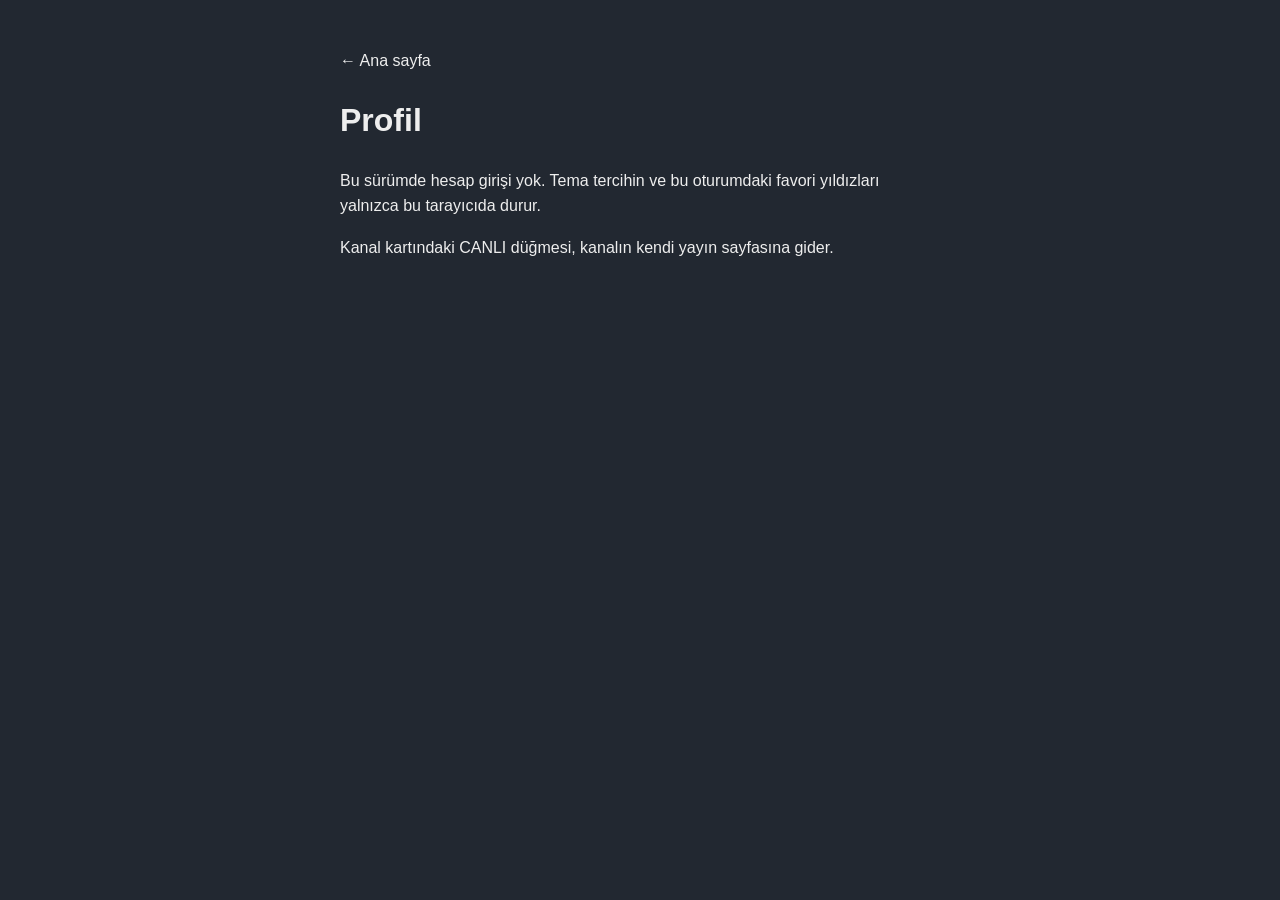
<file: profile.html>
<!DOCTYPE html>
<html lang="tr">
<head>
  <meta charset="UTF-8">
  <meta name="viewport" content="width=device-width, initial-scale=1.0">
  <title>Profil | OMNİYAYI-N-</title>
  <link rel="icon" href="favicon.svg" type="image/svg+xml">
  <link rel="stylesheet" href="style.css">
</head>
<body data-theme="dark">
  <div class="container" style="max-width: 640px; padding: 48px 20px;">
    <a href="index.html" style="color: inherit;">← Ana sayfa</a>
    <h1>Profil</h1>
    <p>Bu sürümde hesap girişi yok. Tema tercihin ve bu oturumdaki favori yıldızları yalnızca bu tarayıcıda durur.</p>
    <p>Kanal kartındaki CANLI düğmesi, kanalın kendi yayın sayfasına gider.</p>
  </div>
</body>
</html>
</file>
<file: style.css>
/* style.css - MODERN VE PROFESYONEL TASARIM (ULTIMATE V7.2 - 3 SÜTUNLU DÜZEN) */

/* ========================================================================= */
/* 0. EVRENSEL SIFIRLAMA VE ERİŞİLEBİLİRLİK */
/* ========================================================================= */
*, *::before, *::after {
    box-sizing: border-box;
}

/* Tüm interaktif elementler için şık odaklanma (Focus) stili */
:focus-visible {
    outline: none;
    box-shadow: 0 0 0 3px var(--accent-color), 0 0 0 5px rgba(255, 193, 7, 0.5);
    border-radius: 4px; 
}
/* Focus stillerini kendi içinde yöneten elementler için override */
.category-btn:focus-visible, .sort-btn:focus-visible, .theme-toggle-btn:focus-visible, 
.notification-btn:focus-visible, .profile-link:focus-visible, #searchInput:focus-visible {
    box-shadow: 0 0 0 3px var(--primary-color), 0 0 0 5px rgba(0, 173, 181, 0.4);
    outline: none;
}
a {
    color: var(--primary-color);
    text-decoration: none;
    transition: color 0.2s ease;
}
a:hover {
    color: var(--accent-color);
}
.fas, .fab {
    vertical-align: middle;
}

/* ✨ YENİ EKLEME: Sayfa yüklenirken yumuşak giriş animasyonu */
@keyframes fadeIn {
    from { opacity: 0; transform: translateY(10px); }
    to { opacity: 1; transform: translateY(0); }
}

/* ✨ YENİ EKLEME: Yüklenme animasyonu (Spinner) */
@keyframes spin {
    to { transform: rotate(360deg); }
}

/* ========================================================================= */
/* 1. TEMEL DEĞİŞKENLER VE SIFIRLAMA           */
/* ========================================================================= */

:root {
    --primary-color: #00ADB5; /* Turkuaz/Mavi (Ana Vurgu) */
    --secondary-color: #FF5722; /* Kırmızı/Turuncu (Aksiyon/LIVE) */
    --accent-color: #FFC107; /* Sarı (Favori/Vurgu) */
    --background-dark: #222831; /* Deep Dark */
    --card-dark: #393E46;
    --text-light: #EEEEEE;
    --text-muted: #B0B0B0;
    --border-color: #4A5568;
    --progress-color: #4CAF50; /* EGP İlerleme Çubuğu Rengi */
    
    /* YENİ REKLAM RENKLERİ */
    --ad-background: linear-gradient(90deg, #1f242d, #2d323b); /* Reklam Arkaplanı */
    --ad-text-color: #f7d794; /* Parlak Reklam Metni */
    --ad-border-color: #00ADB5; /* Reklam Sınır Rengi */
}

body {
    font-family: 'Inter', sans-serif;
    margin: 0;
    padding: 0;
    background-color: var(--background-dark);
    color: var(--text-light);
    line-height: 1.6;
    transition: background-color 0.3s ease, color 0.3s ease;
    animation: fadeIn 0.8s ease-out; 
}

/* Scrollbar Stili (Modern Plan) */
body::-webkit-scrollbar {
    width: 8px; 
}
body::-webkit-scrollbar-track {
    background: var(--background-dark); 
}
body::-webkit-scrollbar-thumb {
    background-color: var(--card-dark); 
    border-radius: 10px;
    border: 2px solid var(--background-dark);
}
body::-webkit-scrollbar-thumb:hover {
    background-color: var(--primary-color); 
}

.hidden { display: none !important; }
.container { max-width: 1400px; margin: 0 auto; padding: 0 20px; } 

/* ========================================================================= */
/* 2. REKLAM / DUYURU BANNERI (YENİ EKLEME) */
/* ========================================================================= */

.top-ad-banner {
    background: var(--ad-background);
    padding: 10px 0;
    text-align: center;
    color: var(--ad-text-color);
    font-size: 1em;
    font-weight: 600;
    border-bottom: 3px solid var(--ad-border-color);
    box-shadow: 0 5px 15px rgba(0, 0, 0, 0.4);
    animation: pulse 1.5s infinite alternate; /* Dikkat çekici animasyon */
}
@keyframes pulse {
    from { box-shadow: 0 5px 15px rgba(0, 0, 0, 0.4), 0 0 0 0 rgba(0, 173, 181, 0.7); }
    to { box-shadow: 0 5px 20px rgba(0, 0, 0, 0.6), 0 0 10px 3px rgba(0, 173, 181, 0.7); }
}
.ad-text-content {
    display: flex;
    justify-content: center;
    align-items: center;
    gap: 15px;
    max-width: 1200px;
    margin: 0 auto;
}
.ad-text-content i {
    color: var(--accent-color);
    font-size: 1.5em;
    animation: bounce 0.8s infinite alternate;
}
@keyframes bounce {
    from { transform: translateY(0); }
    to { transform: translateY(-3px); }
}
.ad-link {
    color: var(--ad-text-color);
    text-decoration: underline;
    font-weight: 700;
}
.ad-link:hover {
    color: var(--primary-color);
}

/* ========================================================================= */
/* 3. HEADER VE LOGO STİLİ (İLERİ SEVİYE)      */
/* ========================================================================= */

.sticky-header {
    background-color: rgba(57, 62, 70, 0.95); /* Şeffaflık azaltıldı */
    position: sticky;
    top: 0;
    z-index: 1000;
    box-shadow: 0 5px 20px rgba(0, 0, 0, 0.5);
    /* YENİ: Yapışkan başlık için BLUR efekti */
    backdrop-filter: blur(10px); /* Hafifçe artırıldı */
    -webkit-backdrop-filter: blur(10px);
    transition: background-color 0.3s ease, backdrop-filter 0.3s ease;
}
.header-content {
    display: flex;
    justify-content: space-between;
    align-items: center;
    padding: 15px 0;
}

/* LOGO ALANI STİLLERİ */
.logo-area .app-logo-link {
    display: flex;
    align-items: center;
    gap: 10px;
}
.app-logo-img { 
    width: 40px; 
    height: 40px;
    border-radius: 50%;
    object-fit: cover; 
    border: 2px solid var(--primary-color);
    box-shadow: 0 0 10px rgba(0, 173, 181, 0.4);
    transition: transform 0.3s, box-shadow 0.3s;
}
.app-logo-img:hover {
    transform: rotate(-5deg) scale(1.05);
    box-shadow: 0 0 15px 3px rgba(0, 173, 181, 0.7);
}
.logo-text {
    font-size: 1.7rem;
    font-weight: 900;
    color: var(--primary-color);
    margin: 0;
    text-shadow: 0 0 5px rgba(0, 173, 181, 0.8);
}

/* Gelişmiş Arama Kutusu */
.search-container {
    flex-grow: 1;
    max-width: 500px;
    margin: 0 20px;
    position: relative;
}
#searchInput {
    width: 100%;
    padding: 10px 15px 10px 40px;
    border: 1px solid var(--border-color);
    border-radius: 25px;
    font-size: 1em;
    background-color: var(--background-dark);
    color: var(--text-light);
    transition: all 0.3s;
    box-shadow: inset 2px 2px 5px rgba(0, 0, 0, 0.5);
}
#searchInput:focus {
    border-color: var(--primary-color);
    outline: none;
}
.search-icon {
    position: absolute;
    left: 15px;
    top: 50%;
    transform: translateY(-50%);
    color: var(--text-muted);
    pointer-events: none;
}
.search-suggestions {
    position: absolute;
    top: calc(100% + 5px); 
    left: 0;
    right: 0;
    background-color: var(--card-dark);
    border: 1px solid var(--border-color);
    border-radius: 8px;
    box-shadow: 0 8px 15px rgba(0, 0, 0, 0.3);
    z-index: 1001;
    overflow: hidden;
}
.search-suggestions a {
    display: block;
    padding: 10px 15px;
    color: var(--text-light);
    transition: background-color 0.2s;
}
.search-suggestions a:hover, .search-suggestions a:focus {
    background-color: var(--background-dark);
    color: var(--primary-color);
}

/* Kullanıcı Alanı ve Açılır Menüler */
.user-area {
    display: flex;
    align-items: center;
    gap: 10px;
    flex-shrink: 0; 
}
.notification-btn,
.profile-link,
.theme-toggle-btn {
    background: transparent;
    border: 1px solid var(--border-color);
    color: var(--text-muted);
    width: 38px;
    height: 38px;
    border-radius: 50%;
    cursor: pointer;
    font-size: 1.1em; 
    transition: all 0.3s ease;
    position: relative; 
    display: flex;
    align-items: center;
    justify-content: center;
}
.notification-btn:hover,
.profile-link:hover,
.theme-toggle-btn:hover {
    color: var(--primary-color);
    border-color: var(--primary-color);
    transform: scale(1.1) rotate(15deg);
}
.notification-badge {
    position: absolute;
    top: -5px;
    right: -5px;
    background-color: var(--secondary-color);
    color: white;
    font-size: 0.6em;
    font-weight: bold;
    width: 18px;
    height: 18px;
    border-radius: 50%;
    display: flex;
    align-items: center;
    justify-content: center;
    border: 2px solid var(--card-dark);
}
.dropdown-container {
    position: relative;
}
.dropdown-panel {
    position: absolute;
    top: calc(100% + 15px);
    right: 0;
    width: 280px;
    background-color: var(--card-dark);
    border-radius: 8px;
    box-shadow: 0 10px 30px rgba(0, 0, 0, 0.5);
    border: 1px solid var(--border-color);
    z-index: 1002;
    overflow: hidden;
}
.dropdown-header {
    padding: 12px 15px;
    font-weight: 600;
    border-bottom: 1px solid var(--border-color);
    color: var(--text-light);
}
.dropdown-panel ul {
    list-style: none;
    margin: 0;
    padding: 0;
}
.dropdown-panel li a {
    display: flex;
    align-items: center;
    gap: 10px;
    padding: 12px 15px;
    color: var(--text-muted);
    transition: background-color 0.2s, color 0.2s;
}
.dropdown-panel li a:hover {
    background-color: var(--background-dark);
    color: var(--primary-color);
}
.dropdown-footer {
    padding: 10px 15px;
    text-align: center;
    border-top: 1px solid var(--border-color);
    font-size: 0.9em;
}

/* ========================================================================= */
/* 4. KATEGORİ NAVİGASYON (GELİŞTİRİLDİ VE SÜSLENDİ) */
/* ========================================================================= */

.category-nav-wrapper {
    position: relative; 
    background-color: var(--card-dark); /* Arkaplan rengi eklendi */
    box-shadow: inset 0 3px 5px rgba(0, 0, 0, 0.2);
    border-top: 1px solid var(--border-color);
}

/* Kategori kaydırma oku (Affordance) - Gradyan */
.category-nav-wrapper::after {
    content: '';
    position: absolute;
    right: 0;
    top: 0;
    bottom: 0;
    width: 80px; /* Biraz daha genişletildi */
    background: linear-gradient(to left, var(--card-dark), transparent);
    pointer-events: none;
    transition: opacity 0.3s;
}

.category-nav {
    display: flex;
    flex-wrap: nowrap;
    overflow-x: auto;
    gap: 12px; /* Boşluk artırıldı */
    padding: 15px 20px; /* İç boşluk artırıldı */
    margin: 0; 
    -webkit-overflow-scrolling: touch;
    scrollbar-width: none;
}
.category-nav::-webkit-scrollbar {
    display: none; 
}
.category-btn {
    /* ✨ YENİ STİL: Cam benzeri (Glassmorphism Light) */
    background: rgba(0, 173, 181, 0.1); /* Hafif şeffaf arkaplan */
    color: var(--text-light);
    padding: 10px 18px; /* Daha dolgun buton */
    border-radius: 25px; /* Daha yuvarlak */
    border: 1px solid rgba(0, 173, 181, 0.5); /* Hafif sınır */
    cursor: pointer;
    flex-shrink: 0;
    transition: all 0.3s ease; 
    display: flex;
    align-items: center;
    gap: 8px;
    font-weight: 600;
    text-shadow: 0 0 5px rgba(0, 0, 0, 0.5);
    /* Neon gölge efekti */
    box-shadow: 0 0 5px rgba(0, 0, 0, 0.3);
}
.category-btn:hover {
    background: rgba(0, 173, 181, 0.2);
    border-color: var(--primary-color);
    transform: translateY(-3px) scale(1.05); /* Güçlü hover etkisi */
    box-shadow: 0 4px 15px rgba(0, 0, 0, 0.5), 0 0 10px var(--primary-color);
}
.category-btn.active {
    background-color: var(--primary-color);
    color: var(--background-dark);
    font-weight: 900;
    border-color: #fff;
    box-shadow: 0 0 15px var(--primary-color); /* Aktif butonda güçlü parıltı */
    transform: scale(1.05);
}

/* ========================================================================= */
/* 5. ANA İÇERİK DÜZENİ VE DİĞER BÖLÜMLER (GÜNCELLENDİ) */
/* ========================================================================= */

.main-content { 
    padding-top: 30px; 
    padding-bottom: 60px;
    flex-grow: 1; 
}

.filter-controls {
    display: flex;
    flex-wrap: wrap; 
    justify-content: space-between; 
    align-items: center;
    padding: 10px 0;
    margin-bottom: 20px;
    border-bottom: 1px solid var(--border-color);
    gap: 15px; 
}
.result-info {
    color: var(--text-muted);
    font-size: 0.9em;
    font-weight: 600;
}
.sort-options {
    display: flex;
    align-items: center;
    gap: 8px;
}
.sort-options span {
    color: var(--text-muted);
    font-size: 0.9em;
}
.sort-btn {
    background-color: var(--card-dark);
    color: var(--text-muted);
    border: 1px solid var(--border-color);
    padding: 6px 12px;
    border-radius: 20px;
    cursor: pointer;
    font-size: 0.9em;
    transition: all 0.2s ease;
    display: flex;
    align-items: center;
}
.sort-btn:hover, .sort-btn.active {
    background-color: var(--primary-color);
    color: var(--background-dark);
    border-color: var(--primary-color);
    font-weight: 600;
    transform: translateY(-2px);
}
.sort-btn i {
    margin-right: 5px;
}

.main-grid {
    display: grid;
    /* YENİ: 3 Sütunlu Düzen */
    grid-template-columns: 250px 1fr 300px;
    gap: 30px;
}
.channel-section h2 {
    color: var(--primary-color);
    padding-bottom: 10px;
    margin-bottom: 25px;
    font-size: 2.0em; 
    font-weight: 900;
    border-bottom: 2px solid var(--primary-color); 
    text-shadow: 0 0 8px rgba(0, 173, 181, 0.6);
    letter-spacing: 1px;
}
.channel-list {
    display: grid;
    grid-template-columns: repeat(auto-fit, minmax(320px, 1fr)); 
    gap: 25px; 
}

.loader-container {
    display: flex;
    flex-direction: column;
    align-items: center;
    justify-content: center;
    padding: 50px;
    gap: 15px;
    color: var(--text-muted);
    grid-column: 1 / -1; 
}
.spinner {
    width: 50px;
    height: 50px;
    border: 5px solid var(--border-color);
    border-top-color: var(--primary-color);
    border-radius: 50%;
    animation: spin 1s linear infinite;
}

.info-message {
    padding: 30px;
    background-color: var(--card-dark);
    border-radius: 8px;
    color: var(--text-light);
    grid-column: 1 / -1;
    text-align: center;
    border: 2px solid var(--border-color);
    box-shadow: 0 0 15px rgba(0, 0, 0, 0.2);
    transition: background-color 0.3s ease;
}
.info-message i {
    font-size: 2.5em;
    color: var(--primary-color);
    display: block;
    margin-bottom: 15px;
}
.info-message p {
    font-size: 1.2em;
    font-weight: 600;
    margin-bottom: 5px;
}
.info-message span {
    color: var(--text-muted);
}


/* ========================================================================= */
/* 6. KANAL KARTLARI (ULTIMATE ANİMASYONLAR)   */
/* ========================================================================= */
/* Kanal kartı stilleri korundu. */

.channel-card {
    background-color: var(--card-dark);
    border-radius: 10px;
    box-shadow: 0 4px 8px rgba(0, 0, 0, 0.3);
    display: flex; 
    flex-direction: column; 
    padding: 0; 
    position: relative;
    border-left: 5px solid var(--secondary-color);
    transition: all 0.3s cubic-bezier(0.25, 0.8, 0.25, 1);
    transform-style: preserve-3d;
    will-change: transform, box-shadow; 
}
.channel-card:hover {
    transform: translateY(-8px) scale(1.03) perspective(1000px) rotateY(0.5deg);
    box-shadow: 
        0 15px 30px rgba(0, 0, 0, 0.8), 
        0 0 20px rgba(0, 173, 181, 0.7); 
    border-left-color: var(--primary-color);
}
.card-content-wrapper {
    display: flex;
    align-items: center;
    padding: 15px;
    width: 100%;
}
.logo-container img {
    width: 50px; height: 50px;
    border-radius: 50%;
    border: 2px solid var(--primary-color);
    background-color: #fff;
    object-fit: cover; 
    transition: transform 0.3s, filter 0.3s;
}
.channel-card:hover .logo-container img {
    transform: scale(1.05);
    filter: brightness(1.1);
}

.info { margin-left: 15px; flex-grow: 1; overflow: hidden; } 
.channel-name { 
    font-size: 1.1em; 
    font-weight: 700; 
    color: var(--text-light);
    margin-bottom: 2px;
    white-space: nowrap;
    overflow: hidden;
    text-overflow: ellipsis;
}
.category-tag { 
    font-size: 0.6em; 
    background: var(--border-color); 
    color: var(--text-light); 
    padding: 2px 5px; 
    border-radius: 4px; 
}

.favorite-toggle { 
    font-size: 1.1em;
    color: var(--text-muted);
    cursor: pointer; 
    background: transparent; 
    border: none; 
    transition: color 0.2s, transform 0.2s;
    flex-shrink: 0;
    padding: 5px; 
}
.favorite-toggle.is-favorite { 
    color: var(--accent-color); 
}
.favorite-toggle:hover {
    color: var(--accent-color);
    transform: scale(1.2);
}

/* EPG (Yayın Akışı Bilgisi) Alanı */
.epg-info {
    width: 100%;
    padding: 10px 15px;
    background-color: rgba(0, 0, 0, 0.3); 
    border-top: 1px solid var(--border-color);
    border-radius: 0 0 10px 10px;
    box-sizing: border-box;
    text-shadow: 1px 1px 2px rgba(0, 0, 0, 0.5);
}
.program-title {
    font-size: 0.9em;
    font-weight: 600;
    color: var(--text-light);
    white-space: nowrap;
    overflow: hidden;
    text-overflow: ellipsis;
}
.program-times {
    font-size: 0.75em;
    color: var(--text-muted);
    margin-top: 2px;
}
.progress-bar-container {
    height: 5px;
    background-color: var(--border-color);
    border-radius: 5px;
    margin-top: 5px;
    overflow: hidden;
}
.progress-bar-fill {
    height: 100%;
    background-color: var(--progress-color);
    transition: width 1s linear;
}

/* LIVE LINK Buttonlar */
.live-link {
    padding: 6px 10px;
    background-color: var(--secondary-color);
    color: white;
    border-radius: 50px;
    font-weight: 600;
    text-decoration: none;
    flex-shrink: 0;
    transition: background-color 0.2s, transform 0.2s, box-shadow 0.2s;
    margin-left: 10px; 
    box-shadow: 0 4px 6px rgba(0, 0, 0, 0.3);
}
.live-link:hover { 
    background-color: #d84315; 
    box-shadow: 0 6px 10px rgba(0, 0, 0, 0.5);
    transform: translateY(-2px);
}
.live-link-info {
    background-color: var(--card-dark);
    color: var(--text-muted);
    cursor: default;
    border: 1px solid var(--border-color);
    box-shadow: none;
}
.live-link-info:hover {
    background-color: var(--card-dark);
    transform: none;
}

/* ========================================================================= */
/* 7. SIDEBAR WIDGETS VE FOOTER */
/* ========================================================================= */

.widget {
    background-color: var(--card-dark);
    border-radius: 10px;
    padding: 20px;
    margin-bottom: 20px;
    transition: background-color 0.3s ease;
    box-shadow: 0 4px 8px rgba(0, 0, 0, 0.3);
}
.widget h3 {
    color: var(--accent-color);
    padding-bottom: 10px;
    font-size: 1.3em;
    border-bottom: 2px solid transparent;
    border-image: linear-gradient(to right, var(--accent-color), var(--card-dark));
    border-image-slice: 1;
}
.widget ul {
    list-style: none;
    padding: 0;
    margin: 0;
}
.widget-popular li { 
    border-bottom: 1px dashed var(--border-color); 
    padding: 10px 0;
}
.widget-popular li:last-child {
    border-bottom: none;
}
.widget-popular a {
    color: var(--text-light);
    font-weight: 600;
}
.widget-popular a:hover {
    color: var(--primary-color);
}
.badge { 
    background: var(--primary-color); 
    color: var(--background-dark);
    font-weight: 900;
    padding: 3px 8px;
    border-radius: 5px;
    margin-right: 10px;
}
.upgrade-btn {
    background: var(--secondary-color);
    color: white;
    border: none; 
    padding: 10px 15px; 
    border-radius: 6px; 
    cursor: pointer; 
    transition: background-color 0.3s, transform 0.2s, box-shadow 0.3s;
    box-shadow: 0 2px 4px rgba(0, 0, 0, 0.3);
    width: 100%; 
    margin-top: 10px;
    font-weight: 600;
}
.upgrade-btn:hover {
    background-color: #d84315;
    transform: translateY(-2px);
    box-shadow: 0 4px 8px rgba(0, 0, 0, 0.5);
}

.social-links {
    display: flex;
    gap: 15px;
    margin-top: 10px;
}
.social-links a { 
    color: var(--primary-color); 
    font-size: 1.6em; 
    margin-right: 0;
    transition: color 0.2s, transform 0.2s;
}
.social-links a:hover {
    color: var(--accent-color);
    transform: scale(1.1) translateY(-2px);
}

/* --- FOOTER --- (Sticky Footer Desteği) */
footer {
    padding: 20px 0;
    margin-top: 40px;
    border-top: 1px solid var(--border-color);
    text-align: center;
    color: var(--text-muted);
    font-size: 0.9em;
    box-shadow: 0 -1px 5px rgba(0, 0, 0, 0.1);
}
.site-wrapper {
    min-height: 100vh;
    display: flex;
    flex-direction: column;
}

/* ========================================================================= */
/* 7B. YENİ: SOL SIDEBAR STİLLERİ (Left Navigation) */
/* ========================================================================= */

.left-sidebar {
    /* Konumu Sabitleme: Sayfa kayarken menü sabit kalsın */
    position: sticky;
    top: 100px; /* Header altından başlasın */
    height: fit-content;
    max-height: calc(100vh - 120px); /* Ekran yüksekliğine sığsın */
    overflow-y: auto; /* Gerekirse kaydırma çubuğu çıksın */
    padding-right: 5px; /* Kaydırma çubuğu için boşluk */
}

/* Widget Navigasyon Linkleri (Hızlı Erişim) */
.widget-nav .nav-links li a {
    display: flex;
    align-items: center;
    gap: 15px;
    padding: 12px 15px;
    border-radius: 8px;
    margin-bottom: 5px;
    color: var(--text-muted);
    font-weight: 600;
    transition: all 0.2s ease;
}

.widget-nav .nav-links li a i {
    font-size: 1.1em;
    color: var(--primary-color);
}

.widget-nav .nav-links li a:hover,
.widget-nav .nav-links li a.active {
    background-color: var(--background-dark);
    color: var(--text-light);
    border-left: 4px solid var(--primary-color);
    box-shadow: inset 4px 0 10px rgba(0, 173, 181, 0.2);
}

.widget-nav .nav-links li a.active i {
    color: var(--accent-color);
}

/* Kategori Listesi Stilleri */
.widget-categories .category-list {
    padding: 0;
}
.widget-categories .category-list li a {
    display: flex;
    align-items: center;
    gap: 12px;
    padding: 8px 10px;
    color: var(--text-muted);
    font-size: 0.95em;
    transition: all 0.2s ease;
    border-radius: 4px;
}

.widget-categories .category-list li a:hover {
    color: var(--primary-color);
    background-color: var(--background-dark);
}

/* Uygulama İndirme Alanı */
.widget-support {
    padding-top: 10px;
    border-top: 1px dashed var(--border-color);
}

.widget-support .support-links {
    margin-bottom: 15px;
}

.widget-support .app-download {
    text-align: center;
    padding-top: 10px;
}
.widget-support .app-download p {
    font-size: 0.9em;
    font-weight: 600;
    color: var(--text-light);
    margin-bottom: 10px;
}
.widget-support .app-btn {
    display: inline-flex;
    align-items: center;
    justify-content: center;
    width: 40px;
    height: 40px;
    border-radius: 50%;
    background-color: var(--primary-color);
    color: var(--background-dark);
    font-size: 1.5em;
    margin: 0 5px;
    transition: all 0.3s;
}
.widget-support .app-btn:hover {
    background-color: var(--accent-color);
    color: var(--background-dark);
    transform: scale(1.1) translateY(-2px);
}

/* ========================================================================= */
/* 7C. DİKEY BANNER (VERTICAL SKYSCRAPER) STİLLERİ */
/* ========================================================================= */

.vertical-banner-area {
    /* Widget temel stili korunuyor */
    background-color: var(--card-dark); 
    border-radius: 10px; /* Widget'tan alınan border-radius */
    border: 2px solid var(--ad-border-color); /* Dikkat çekici sınır */
    padding: 0; /* İç dolguyu sıfırlıyoruz, banner görseli dolacak */
    overflow: hidden;
    margin-bottom: 20px; /* Widget'tan alınan margin-bottom */
    
    /* Dikey Banner Boyutu (Standart Skyscraper boyutu) */
    width: 100%; /* Sidebar genişliğiyle aynı olacak */
    min-height: 600px; 
    max-height: 80vh; /* Ekran yüksekliğinin %80'ini geçmesin */
    
    /* Sayfa Kaydırılırken Sabit Kalma (Sticky) Özelliği */
    position: sticky;
    top: 100px; /* Header altından başlasın (header 100px civarında) */
    z-index: 500;
    
    /* Görünürlük için ekstra gölge */
    box-shadow: 0 0 15px rgba(0, 173, 181, 0.4), 0 5px 15px rgba(0, 0, 0, 0.7);
    transition: all 0.3s ease; /* Light/Dark moda geçiş yumuşak olsun */
}

.vertical-banner-area .banner-placeholder {
    display: flex;
    flex-direction: column;
    justify-content: center;
    align-items: center;
    height: 100%;
    min-height: 600px; /* Placeholder yüksekliği */
    background-color: #1a1e24; /* Koyu arkaplan */
    color: var(--ad-text-color);
    text-align: center;
    font-weight: 700;
    font-size: 1.2em;
    border: 1px dashed var(--ad-border-color);
}
.vertical-banner-area .banner-placeholder small {
    display: block;
    margin-top: 10px;
    font-size: 0.8em;
    color: var(--text-muted);
}
/* Banner içinde kullanılan görsel/iframe için (HTML'e eklenirse) */
.vertical-banner-area img, .vertical-banner-area iframe {
    display: block;
    width: 100%;
    height: 100%;
    object-fit: cover;
}

/* ========================================================================= */
/* 8. SCROLL TO TOP (YUKARI KAYDIR) DÜĞMESİ    */
/* ========================================================================= */

.scroll-top-btn {
    position: fixed;
    bottom: 30px; 
    right: 30px;
    background-color: var(--primary-color);
    color: var(--background-dark);
    width: 45px;
    height: 45px;
    border-radius: 50%;
    border: none;
    font-size: 1.2em;
    cursor: pointer;
    box-shadow: 0 2px 10px rgba(0, 0, 0, 0.3);
    z-index: 900;
    opacity: 0;
    visibility: hidden;
    transform: translateY(20px);
    transition: opacity 0.3s, visibility 0.3s, transform 0.3s, background-color 0.3s;
}
.scroll-top-btn.visible {
    opacity: 1;
    visibility: visible;
    transform: translateY(0);
}
.scroll-top-btn:hover {
    background-color: #008C94;
    transform: scale(1.1);
}

/* ========================================================================= */
/* 9. AÇIK MOD (LIGHT MODE) Override'ları GÜNCELLENDİ */
/* ========================================================================= */

body[data-theme="light"] {
    --primary-color: #007bff; 
    --secondary-color: #dc3545; 
    --accent-color: #E67E22; 
    --background-dark: #f5f7fa; 
    --card-dark: #ffffff; 
    --text-light: #343a40; 
    --text-muted: #6c757d; 
    --border-color: #dee2e6;
    --progress-color: #28a745; 
    
    /* LIGHT MODE REKLAM RENKLERİ */
    --ad-background: linear-gradient(90deg, #f5f5f5, #e0e0e0);
    --ad-text-color: #343a40;
    --ad-border-color: #007bff;
}

/* Light Mode Özel Geçersiz Kılmalar (Overrides) */
.light-mode .sticky-header,
.light-mode .widget,
.light-mode .channel-card,
.light-mode .info-message {
    background-color: var(--card-dark);
    border-color: var(--border-color);
    box-shadow: 0 4px 8px rgba(0, 0, 0, 0.05); 
    backdrop-filter: blur(5px); 
    -webkit-backdrop-filter: blur(5px);
}

/* ✨ YENİ EKLEME: Light Mode Vertical Banner Override */
.light-mode .vertical-banner-area {
    border-color: var(--ad-border-color);
    box-shadow: 0 0 10px rgba(0, 123, 255, 0.2), 0 5px 10px rgba(0, 0, 0, 0.1);
}
.light-mode .vertical-banner-area .banner-placeholder {
    background-color: #e9ecef; /* Daha açık arkaplan */
    color: var(--text-light);
    border: 1px dashed var(--primary-color);
}


.light-mode .channel-card:hover {
    box-shadow: 0 8px 15px rgba(0, 0, 0, 0.15); 
    border-left-color: var(--primary-color);
}
.light-mode .epg-info {
    background-color: rgba(240, 240, 240, 0.7); 
    text-shadow: none; 
}

/* Light Mode Neumorphism Geri Çevirme */
.light-mode #searchInput {
    background-color: var(--card-dark);
    box-shadow: inset 2px 2px 5px rgba(0, 0, 0, 0.1); 
    border-color: var(--border-color);
    color: var(--text-light);
}

.light-mode .channel-section h2 {
    color: var(--primary-color);
    text-shadow: none; 
    border-bottom: 2px solid var(--primary-color); 
    letter-spacing: 1px; 
}

.light-mode .widget h3 {
    border-image: linear-gradient(to right, var(--primary-color), var(--card-dark));
    border-image-slice: 1;
}

.light-mode .upgrade-btn:hover {
    box-shadow: 0 4px 8px rgba(0, 0, 0, 0.2);
}

/* Light Mode Kategori Butonları Override */
.light-mode .category-nav-wrapper {
    background-color: var(--card-dark);
    box-shadow: inset 0 3px 5px rgba(0, 0, 0, 0.1);
}
.light-mode .category-nav-wrapper::after {
    background: linear-gradient(to left, var(--card-dark), transparent);
}
.light-mode .category-btn {
    background: rgba(0, 123, 255, 0.1); 
    color: var(--text-light);
    border: 1px solid rgba(0, 123, 255, 0.5); 
    box-shadow: 0 0 5px rgba(0, 0, 0, 0.1);
    text-shadow: none;
}
.light-mode .category-btn:hover {
    background: rgba(0, 123, 255, 0.2);
    box-shadow: 0 4px 15px rgba(0, 0, 0, 0.1), 0 0 10px var(--primary-color);
}
.light-mode .category-btn.active {
    background-color: var(--primary-color);
    color: var(--card-dark);
    box-shadow: 0 0 10px rgba(0, 123, 255, 0.5);
}

/* Diğer Light Mode Overrides... (Mevcut hali korundu) */
.light-mode .dropdown-panel {
    background-color: var(--card-dark);
    border-color: var(--border-color);
    box-shadow: 0 10px 30px rgba(0, 0, 0, 0.1);
}
.light-mode .dropdown-header {
    color: var(--text-light);
    border-bottom-color: var(--border-color);
}
.light-mode .dropdown-panel li a {
    color: var(--text-muted);
}
.light-mode .dropdown-panel li a:hover {
    background-color: var(--background-dark);
    color: var(--primary-color);
}
.light-to-top-btn {
    background-color: var(--primary-color);
    color: white;
}
.light-mode .search-suggestions {
    background-color: var(--card-dark);
    border-color: var(--border-color);
    box-shadow: 0 8px 15px rgba(0, 0, 0, 0.1);
}
.light-mode .search-suggestions a {
    color: var(--text-light);
}
.light-mode .search-suggestions a:hover {
    background-color: var(--background-dark);
}
.light-mode .notification-badge {
    border-color: var(--card-dark);
}


/* ========================================================================= */
/* 10. MOBİL UYUMLULUK (SON GÜNCELLEMELER)       */
/* ========================================================================= */

@media (max-width: 1200px) {
    /* 1200px altındaki daha dar ekranlarda, sol menünün genişliğini biraz daraltabiliriz. */
    .main-grid {
        grid-template-columns: 200px 1fr 280px; /* 250px 1fr 300px idi */
        gap: 20px;
    }
}


@media (max-width: 900px) {
    .header-content { flex-direction: column; align-items: stretch; }
    .logo-area { margin-bottom: 10px; text-align: center; }
    .search-container { margin: 10px 0; order: 3; }
    .user-area { 
        order: 2; 
        justify-content: flex-end; 
        width: 100%; 
        align-items: center; 
    }
    
    .main-grid { 
        /* Mobilde 3 sütunlu düzeni kaldırıp tek sütuna geçiyoruz. */
        grid-template-columns: 1fr; 
        gap: 20px;
    }
    
    .left-sidebar {
        /* Sol paneli mobilde tamamen gizliyoruz (Gereksiz yer kaplamasın) */
        display: none !important;
    }

    /* Sağ Sidebar'ın konumu (Mobil uyum için Relative yapılır) */
    .sidebar {
        position: relative;
        top: 0;
        max-height: none;
        overflow-y: visible;
        padding-right: 20px; /* Padding düzeltmesi */
    }

    .container { padding: 0 10px; }
    .channel-list { 
        grid-template-columns: 1fr; 
        gap: 15px;
    }

    /* ✨ Mobil Vertical Banner Override */
    .vertical-banner-area {
        position: relative; /* Mobil görünümde sabitliği kaldır */
        min-height: 150px; /* Yüksekliği mobil için azalt */
        margin-bottom: 30px; /* Diğer widget'lardan ayır */
        top: 0;
        box-shadow: 0 4px 8px rgba(0, 0, 0, 0.3); /* Gölgeyi basitleştir */
    }
    .vertical-banner-area .banner-placeholder {
        min-height: 150px;
    }
    
    .card-content-wrapper {
        flex-wrap: wrap;
        align-items: flex-start;
    }
    .info { 
        width: calc(100% - 70px); 
        margin-left: 0;
        order: 2;
        font-size: 0.95em;
    }
    .logo-container { order: 1; }
    .favorite-toggle { order: 3; margin-left: auto; }
    
    .live-link {
        order: 4; 
        width: 100%;
        text-align: center;
        margin: 10px 0 0 0;
    }
    
    .filter-controls {
        flex-direction: column; 
        align-items: flex-start; 
        gap: 15px;
    }
    .result-info { order: 1; }
    .sort-options { order: 2; width: 100%; }
    
    .category-nav-wrapper::after {
        /* Mobil cihazlarda kaydırma oku gradyanını kaldır */
        display: none;
    }

    /* Mobil için reklam bannerı düzenlemesi */
    .ad-text-content {
        gap: 10px;
        font-size: 0.9em;
        flex-wrap: wrap;
    }
    .ad-text-content i {
        font-size: 1.2em;
    }
}

@media (max-width: 600px) {
    .main-channels-area { padding: 0; }
    .channel-list { gap: 10px; }
    .widget-cta .upgrade-btn { width: 100%; }
    .logo-text { font-size: 1.5rem; }
    .dropdown-panel {
        width: 90vw;
        right: -10px;
    }
}
</file>
